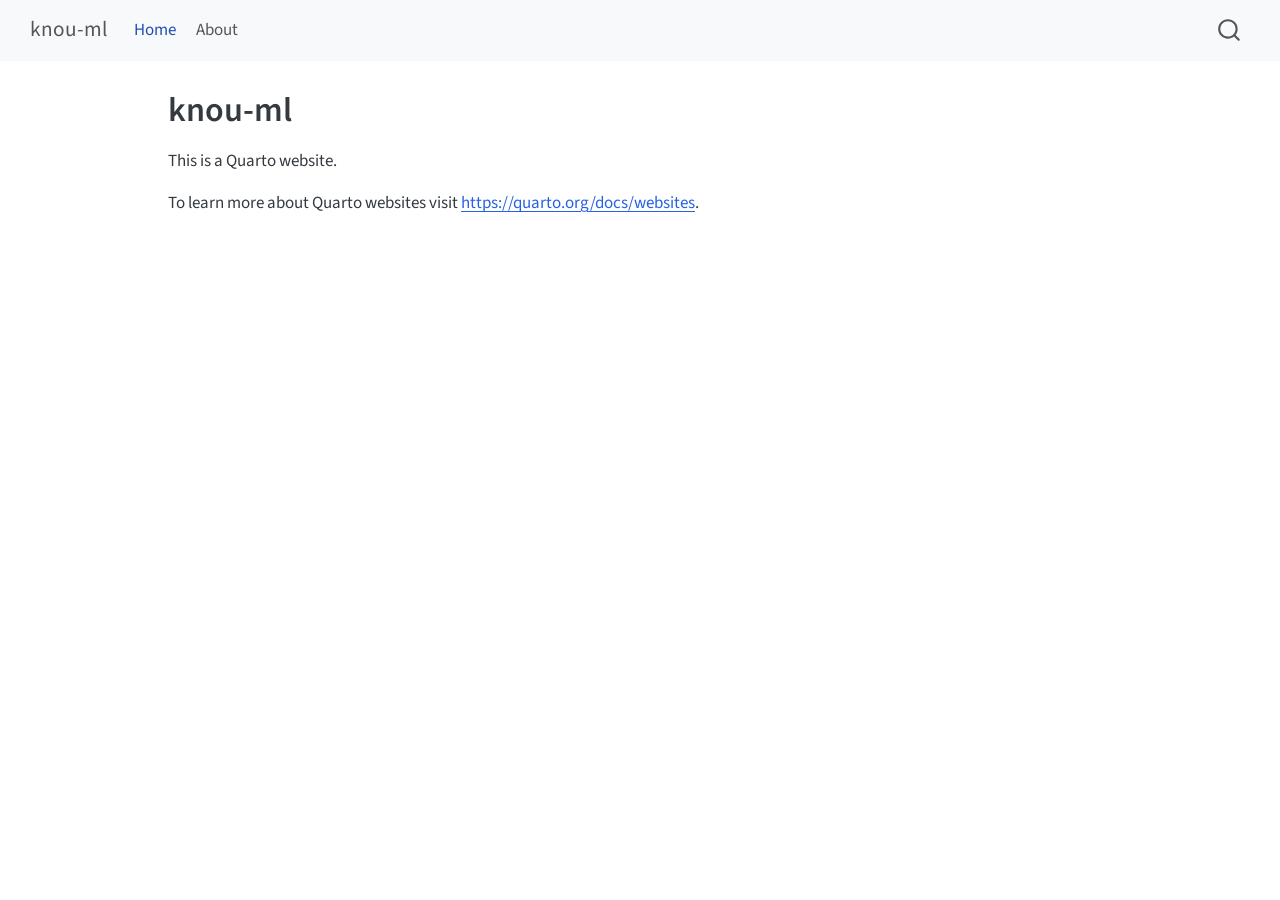
<file: index.html>
<!DOCTYPE html>
<html xmlns="http://www.w3.org/1999/xhtml" lang="en" xml:lang="en"><head>

<meta charset="utf-8">
<meta name="generator" content="quarto-1.10.18">

<meta name="viewport" content="width=device-width, initial-scale=1.0, user-scalable=yes">


<title>knou-ml</title>
<style>
/* Default styles provided by pandoc.
** See https://pandoc.org/MANUAL.html#variables-for-html for config info.
*/
span.smallcaps{font-variant: small-caps;}
div.columns{display: flex; gap: 1.5em;}
div.column{flex: auto;}
@media screen {
div.columns{gap: min(4vw, 1.5em);}
div.column{overflow-x: auto;}
}
div.hanging-indent{margin-left: 1.5em; text-indent: -1.5em;}
ul.task-list{list-style: none;}
ul.task-list li input[type="checkbox"] {
  width: 0.8em;
  margin: 0 0.8em 0.2em -1em; /* quarto-specific, see https://github.com/quarto-dev/quarto-cli/issues/4556 */ 
  vertical-align: middle;
}
</style>


<script src="site_libs/quarto-nav/quarto-nav.js"></script>
<script src="site_libs/quarto-nav/headroom.min.js"></script>
<script src="site_libs/clipboard/clipboard.min.js"></script>
<script src="site_libs/quarto-search/autocomplete.umd.js"></script>
<script src="site_libs/quarto-search/fuse.min.js"></script>
<script src="site_libs/quarto-search/quarto-search.js"></script>
<meta name="quarto:offset" content="./">
<script src="site_libs/quarto-html/quarto.js" type="module"></script>
<script src="site_libs/quarto-html/tabsets/tabsets.js" type="module"></script>
<script src="site_libs/quarto-html/popper.min.js"></script>
<script src="site_libs/quarto-html/tippy.umd.min.js"></script>
<script src="site_libs/quarto-html/anchor.min.js"></script>
<link href="site_libs/quarto-html/tippy.css" rel="stylesheet">
<link href="site_libs/quarto-html/quarto-syntax-highlighting-64a204ab8560d761af7679ceaba22944.css" rel="stylesheet" id="quarto-text-highlighting-styles">
<script src="site_libs/bootstrap/bootstrap.min.js"></script>
<link href="site_libs/bootstrap/bootstrap-icons.css" rel="stylesheet">
<link href="site_libs/bootstrap/bootstrap-7f5e330acc77f4f0ae2fe8a7cc06dfd3.min.css" rel="stylesheet" append-hash="true" id="quarto-bootstrap" data-mode="light">
<script id="quarto-search-options" type="application/json">{
  "location": "navbar",
  "copy-button": false,
  "collapse-after": 3,
  "panel-placement": "end",
  "type": "overlay",
  "limit": 50,
  "keyboard-shortcut": [
    "f",
    "/",
    "s"
  ],
  "show-item-context": false,
  "language": {
    "search-no-results-text": "No results",
    "search-matching-documents-text": "matching documents",
    "search-copy-link-title": "Copy link to search",
    "search-hide-matches-text": "Hide additional matches",
    "search-more-match-text": "more match in this document",
    "search-more-matches-text": "more matches in this document",
    "search-clear-button-title": "Clear",
    "search-text-placeholder": "",
    "search-detached-cancel-button-title": "Cancel",
    "search-submit-button-title": "Submit",
    "search-label": "Search"
  }
}</script>


<link rel="stylesheet" href="styles.css">
</head>

<body class="nav-fixed quarto-light">

<div id="quarto-search-results"></div>
  <header id="quarto-header" class="headroom fixed-top">
    <nav class="navbar navbar-expand-lg " data-bs-theme="dark">
      <div class="navbar-container container-fluid">
      <div class="navbar-brand-container mx-auto">
    <a class="navbar-brand" href="./index.html">
    <span class="navbar-title">knou-ml</span>
    </a>
  </div>
            <div id="quarto-search" class="" title="Search"></div>
          <button class="navbar-toggler" type="button" data-bs-toggle="collapse" data-bs-target="#navbarCollapse" aria-controls="navbarCollapse" role="menu" aria-expanded="false" aria-label="Toggle navigation" onclick="if (window.quartoToggleHeadroom) { window.quartoToggleHeadroom(); }">
  <span class="navbar-toggler-icon"></span>
</button>
          <div class="collapse navbar-collapse" id="navbarCollapse">
            <ul class="navbar-nav navbar-nav-scroll me-auto">
  <li class="nav-item">
    <a class="nav-link active" href="./index.html" aria-current="page"> 
<span class="menu-text">Home</span></a>
  </li>  
  <li class="nav-item">
    <a class="nav-link" href="./about.html"> 
<span class="menu-text">About</span></a>
  </li>  
</ul>
          </div> <!-- /navcollapse -->
            <div class="quarto-navbar-tools">
</div>
      </div> <!-- /container-fluid -->
    </nav>
</header>
<!-- content -->
<div id="quarto-content" class="quarto-container page-columns page-rows-contents page-layout-article page-navbar">
<!-- sidebar -->
<!-- margin-sidebar -->
    <div id="quarto-margin-sidebar" class="sidebar margin-sidebar zindex-bottom">
        
    </div>
<!-- main -->
<main class="content" id="quarto-document-content">

<header id="title-block-header" class="quarto-title-block default">
<div class="quarto-title">
<h1 class="title">knou-ml</h1>
</div>



<div class="quarto-title-meta">

    
  
    
  </div>
  


</header>


<p>This is a Quarto website.</p>
<p>To learn more about Quarto websites visit <a href="https://quarto.org/docs/websites" class="uri">https://quarto.org/docs/websites</a>.</p>



</main> <!-- /main -->
<script id="quarto-html-after-body" type="application/javascript">
  window.document.addEventListener("DOMContentLoaded", function (event) {
    const icon = "";
    const anchorJS = new window.AnchorJS();
    anchorJS.options = {
      placement: 'right',
      icon: icon
    };
    anchorJS.add('.anchored');
    const isCodeAnnotation = (el) => {
      for (const clz of el.classList) {
        if (clz.startsWith('code-annotation-')) {                     
          return true;
        }
      }
      return false;
    }
    const onCopySuccess = function(e) {
      // button target
      const button = e.trigger;
      // don't keep focus
      button.blur();
      // flash "checked"
      button.classList.add('code-copy-button-checked');
      var currentTitle = button.getAttribute("title");
      button.setAttribute("title", "Copied!");
      let tooltip;
      if (window.bootstrap) {
        button.setAttribute("data-bs-toggle", "tooltip");
        button.setAttribute("data-bs-placement", "left");
        button.setAttribute("data-bs-title", "Copied!");
        tooltip = new bootstrap.Tooltip(button, 
          { trigger: "manual", 
            customClass: "code-copy-button-tooltip",
            offset: [0, -8]});
        tooltip.show();    
      }
      setTimeout(function() {
        if (tooltip) {
          tooltip.hide();
          button.removeAttribute("data-bs-title");
          button.removeAttribute("data-bs-toggle");
          button.removeAttribute("data-bs-placement");
        }
        button.setAttribute("title", currentTitle);
        button.classList.remove('code-copy-button-checked');
      }, 1000);
      // clear code selection
      e.clearSelection();
    }
    const getTextToCopy = function(trigger) {
      const outerScaffold = trigger.parentElement.cloneNode(true);
      const codeEl = outerScaffold.querySelector('code');
      for (const childEl of codeEl.children) {
        if (isCodeAnnotation(childEl)) {
          childEl.remove();
        }
      }
      return codeEl.innerText;
    }
    const clipboard = new window.ClipboardJS('.code-copy-button:not([data-in-quarto-modal])', {
      text: getTextToCopy
    });
    clipboard.on('success', onCopySuccess);
    if (window.document.getElementById('quarto-embedded-source-code-modal')) {
      const clipboardModal = new window.ClipboardJS('.code-copy-button[data-in-quarto-modal]', {
        text: getTextToCopy,
        container: window.document.getElementById('quarto-embedded-source-code-modal')
      });
      clipboardModal.on('success', onCopySuccess);
    }
      var localhostRegex = new RegExp(/^(?:http|https):\/\/localhost\:?[0-9]*\//);
      var mailtoRegex = new RegExp(/^mailto:/);
        var filterRegex = new RegExp("https:\/\/scorbiclife\.github\.io\/knou-ml\/");
      var isInternal = (href) => {
          return filterRegex.test(href) || localhostRegex.test(href) || mailtoRegex.test(href);
      }
      // Inspect non-navigation links and adorn them if external
     var links = window.document.querySelectorAll('a[href]:not(.nav-link):not(.navbar-brand):not(.toc-action):not(.sidebar-link):not(.sidebar-item-toggle):not(.pagination-link):not(.no-external):not([aria-hidden]):not(.dropdown-item):not(.quarto-navigation-tool):not(.about-link)');
      for (var i=0; i<links.length; i++) {
        const link = links[i];
        if (!isInternal(link.href)) {
          // undo the damage that might have been done by quarto-nav.js in the case of
          // links that we want to consider external
          if (link.dataset.originalHref !== undefined) {
            link.href = link.dataset.originalHref;
          }
        }
      }
    function tippyHover(el, contentFn, onTriggerFn, onUntriggerFn) {
      const config = {
        allowHTML: true,
        maxWidth: 500,
        delay: 100,
        arrow: false,
        appendTo: function(el) {
            return el.parentElement;
        },
        interactive: true,
        interactiveBorder: 10,
        theme: 'quarto',
        placement: 'bottom-start',
      };
      if (contentFn) {
        config.content = contentFn;
      }
      if (onTriggerFn) {
        config.onTrigger = onTriggerFn;
      }
      if (onUntriggerFn) {
        config.onUntrigger = onUntriggerFn;
      }
      window.tippy(el, config); 
    }
    const noterefs = window.document.querySelectorAll('a[role="doc-noteref"]');
    for (var i=0; i<noterefs.length; i++) {
      const ref = noterefs[i];
      tippyHover(ref, function() {
        // use id or data attribute instead here
        let href = ref.getAttribute('data-footnote-href') || ref.getAttribute('href');
        try { href = new URL(href).hash; } catch {}
        const id = href.replace(/^#\/?/, "");
        const note = window.document.getElementById(id);
        if (note) {
          return note.innerHTML;
        } else {
          return "";
        }
      });
    }
    const xrefs = window.document.querySelectorAll('a.quarto-xref');
    const processXRef = (id, note) => {
      // Strip column container classes
      const stripColumnClz = (el) => {
        el.classList.remove("page-full", "page-columns");
        if (el.children) {
          for (const child of el.children) {
            stripColumnClz(child);
          }
        }
      }
      stripColumnClz(note)
      if (id === null || id.startsWith('sec-')) {
        // Special case sections, only their first couple elements
        const container = document.createElement("div");
        if (note.children && note.children.length > 2) {
          container.appendChild(note.children[0].cloneNode(true));
          for (let i = 1; i < note.children.length; i++) {
            const child = note.children[i];
            if (child.tagName === "P" && child.innerText === "") {
              continue;
            } else {
              container.appendChild(child.cloneNode(true));
              break;
            }
          }
          if (window.Quarto?.typesetMath) {
            window.Quarto.typesetMath(container);
          }
          return container.innerHTML
        } else {
          if (window.Quarto?.typesetMath) {
            window.Quarto.typesetMath(note);
          }
          return note.innerHTML;
        }
      } else {
        // Remove any anchor links if they are present
        const anchorLink = note.querySelector('a.anchorjs-link');
        if (anchorLink) {
          anchorLink.remove();
        }
        if (window.Quarto?.typesetMath) {
          window.Quarto.typesetMath(note);
        }
        if (note.classList.contains("callout")) {
          return note.outerHTML;
        } else {
          return note.innerHTML;
        }
      }
    }
    for (var i=0; i<xrefs.length; i++) {
      const xref = xrefs[i];
      tippyHover(xref, undefined, function(instance) {
        instance.disable();
        let url = xref.getAttribute('href');
        let hash = undefined; 
        if (url.startsWith('#')) {
          hash = url;
        } else {
          try { hash = new URL(url).hash; } catch {}
        }
        if (hash) {
          const id = hash.replace(/^#\/?/, "");
          const note = window.document.getElementById(id);
          if (note !== null) {
            try {
              const html = processXRef(id, note.cloneNode(true));
              instance.setContent(html);
            } finally {
              instance.enable();
              instance.show();
            }
          } else {
            // See if we can fetch this
            fetch(url.split('#')[0])
            .then(res => res.text())
            .then(html => {
              const parser = new DOMParser();
              const htmlDoc = parser.parseFromString(html, "text/html");
              const note = htmlDoc.getElementById(id);
              if (note !== null) {
                const html = processXRef(id, note);
                instance.setContent(html);
              } 
            }).finally(() => {
              instance.enable();
              instance.show();
            });
          }
        } else {
          // See if we can fetch a full url (with no hash to target)
          // This is a special case and we should probably do some content thinning / targeting
          fetch(url)
          .then(res => res.text())
          .then(html => {
            const parser = new DOMParser();
            const htmlDoc = parser.parseFromString(html, "text/html");
            const note = htmlDoc.querySelector('main.content');
            if (note !== null) {
              // This should only happen for chapter cross references
              // (since there is no id in the URL)
              // remove the first header
              if (note.children.length > 0 && note.children[0].tagName === "HEADER") {
                note.children[0].remove();
              }
              const html = processXRef(null, note);
              instance.setContent(html);
            } 
          }).finally(() => {
            instance.enable();
            instance.show();
          });
        }
      }, function(instance) {
      });
    }
        let selectedAnnoteEl;
        const selectorForAnnotation = ( cell, annotation) => {
          let cellAttr = 'data-code-cell="' + cell + '"';
          let lineAttr = 'data-code-annotation="' +  annotation + '"';
          const selector = 'span[' + cellAttr + '][' + lineAttr + ']';
          return selector;
        }
        const selectCodeLines = (annoteEl) => {
          const doc = window.document;
          const targetCell = annoteEl.getAttribute("data-target-cell");
          const targetAnnotation = annoteEl.getAttribute("data-target-annotation");
          const annoteSpan = window.document.querySelector(selectorForAnnotation(targetCell, targetAnnotation));
          const lines = annoteSpan.getAttribute("data-code-lines").split(",");
          const lineIds = lines.map((line) => {
            return targetCell + "-" + line;
          })
          let top = null;
          let height = null;
          let parent = null;
          if (lineIds.length > 0) {
              //compute the position of the single el (top and bottom and make a div)
              const el = window.document.getElementById(lineIds[0]);
              top = el.offsetTop;
              height = el.offsetHeight;
              parent = el.parentElement.parentElement;
            if (lineIds.length > 1) {
              const lastEl = window.document.getElementById(lineIds[lineIds.length - 1]);
              const bottom = lastEl.offsetTop + lastEl.offsetHeight;
              height = bottom - top;
            }
            if (top !== null && height !== null && parent !== null) {
              // cook up a div (if necessary) and position it 
              let div = window.document.getElementById("code-annotation-line-highlight");
              if (div === null) {
                div = window.document.createElement("div");
                div.setAttribute("id", "code-annotation-line-highlight");
                div.style.position = 'absolute';
                parent.appendChild(div);
              }
              div.style.top = top - 2 + "px";
              div.style.height = height + 4 + "px";
              div.style.left = 0;
              let gutterDiv = window.document.getElementById("code-annotation-line-highlight-gutter");
              if (gutterDiv === null) {
                gutterDiv = window.document.createElement("div");
                gutterDiv.setAttribute("id", "code-annotation-line-highlight-gutter");
                gutterDiv.style.position = 'absolute';
                const codeCell = window.document.getElementById(targetCell);
                const gutter = codeCell.querySelector('.code-annotation-gutter');
                gutter.appendChild(gutterDiv);
              }
              gutterDiv.style.top = top - 2 + "px";
              gutterDiv.style.height = height + 4 + "px";
            }
            selectedAnnoteEl = annoteEl;
          }
        };
        const unselectCodeLines = () => {
          const elementsIds = ["code-annotation-line-highlight", "code-annotation-line-highlight-gutter"];
          elementsIds.forEach((elId) => {
            const div = window.document.getElementById(elId);
            if (div) {
              div.remove();
            }
          });
          selectedAnnoteEl = undefined;
        };
          // Handle positioning of the toggle
      window.addEventListener(
        "resize",
        throttle(() => {
          elRect = undefined;
          if (selectedAnnoteEl) {
            selectCodeLines(selectedAnnoteEl);
          }
        }, 10)
      );
      function throttle(fn, ms) {
      let throttle = false;
      let timer;
        return (...args) => {
          if(!throttle) { // first call gets through
              fn.apply(this, args);
              throttle = true;
          } else { // all the others get throttled
              if(timer) clearTimeout(timer); // cancel #2
              timer = setTimeout(() => {
                fn.apply(this, args);
                timer = throttle = false;
              }, ms);
          }
        };
      }
        // Attach click handler to the DT
        const annoteDls = window.document.querySelectorAll('dt[data-target-cell]');
        for (const annoteDlNode of annoteDls) {
          annoteDlNode.addEventListener('click', (event) => {
            const clickedEl = event.target;
            if (clickedEl !== selectedAnnoteEl) {
              unselectCodeLines();
              const activeEl = window.document.querySelector('dt[data-target-cell].code-annotation-active');
              if (activeEl) {
                activeEl.classList.remove('code-annotation-active');
              }
              selectCodeLines(clickedEl);
              clickedEl.classList.add('code-annotation-active');
            } else {
              // Unselect the line
              unselectCodeLines();
              clickedEl.classList.remove('code-annotation-active');
            }
          });
        }
    const findCites = (el) => {
      const parentEl = el.parentElement;
      if (parentEl) {
        const cites = parentEl.dataset.cites;
        if (cites) {
          return {
            el,
            cites: cites.split(' ')
          };
        } else {
          return findCites(el.parentElement)
        }
      } else {
        return undefined;
      }
    };
    var bibliorefs = window.document.querySelectorAll('a[role="doc-biblioref"]');
    for (var i=0; i<bibliorefs.length; i++) {
      const ref = bibliorefs[i];
      const citeInfo = findCites(ref);
      if (citeInfo) {
        tippyHover(citeInfo.el, function() {
          var popup = window.document.createElement('div');
          citeInfo.cites.forEach(function(cite) {
            var citeDiv = window.document.createElement('div');
            citeDiv.classList.add('hanging-indent');
            citeDiv.classList.add('csl-entry');
            var biblioDiv = window.document.getElementById('ref-' + cite);
            if (biblioDiv) {
              citeDiv.innerHTML = biblioDiv.innerHTML;
            }
            popup.appendChild(citeDiv);
          });
          return popup.innerHTML;
        });
      }
    }
  });
  </script>
</div> <!-- /content -->




</body></html>
</file>
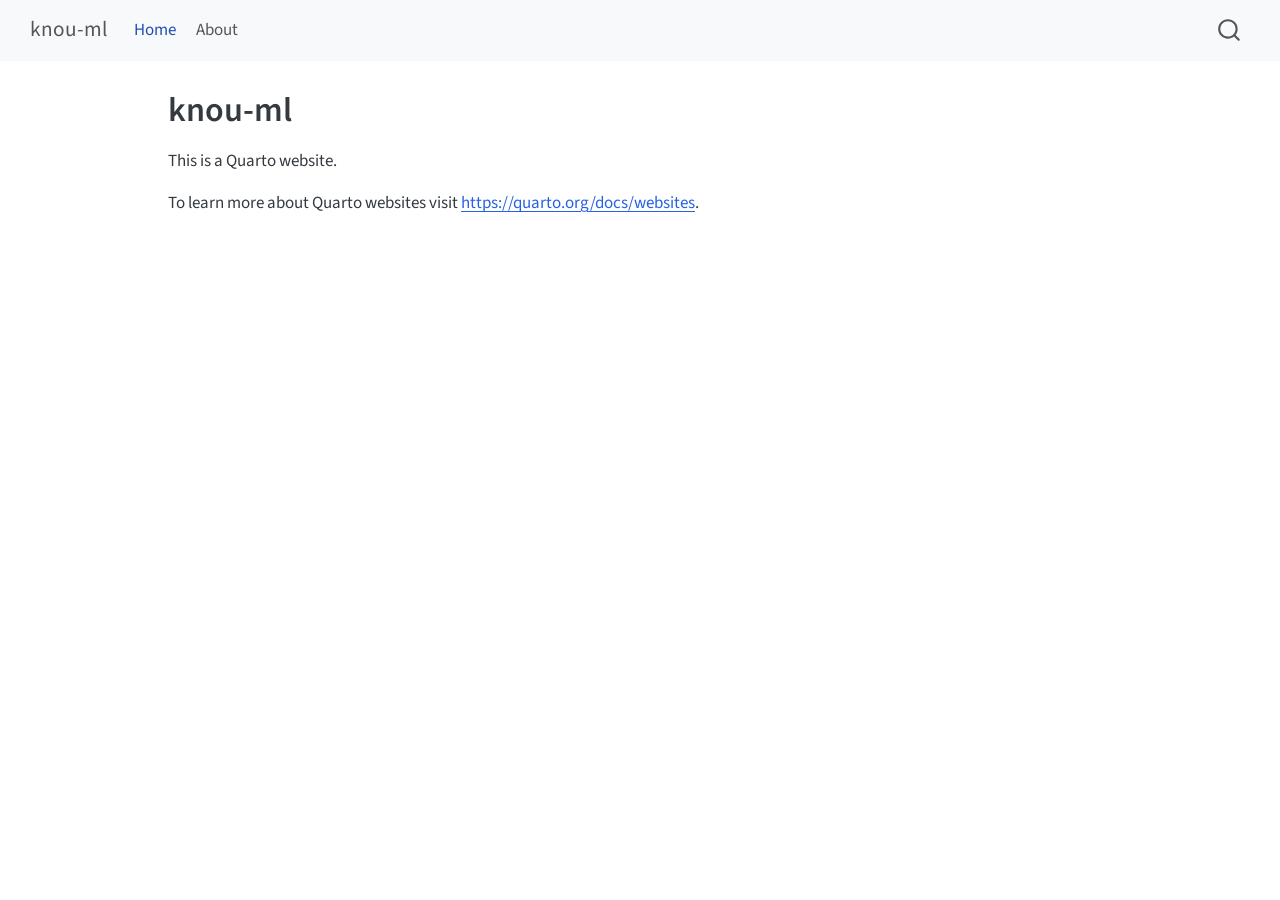
<file: docs/index.html>
<!DOCTYPE html>
<html xmlns="http://www.w3.org/1999/xhtml" lang="en" xml:lang="en"><head>

<meta charset="utf-8">
<meta name="generator" content="quarto-1.10.18">

<meta name="viewport" content="width=device-width, initial-scale=1.0, user-scalable=yes">


<title>knou-ml</title>
<style>
/* Default styles provided by pandoc.
** See https://pandoc.org/MANUAL.html#variables-for-html for config info.
*/
span.smallcaps{font-variant: small-caps;}
div.columns{display: flex; gap: 1.5em;}
div.column{flex: auto;}
@media screen {
div.columns{gap: min(4vw, 1.5em);}
div.column{overflow-x: auto;}
}
div.hanging-indent{margin-left: 1.5em; text-indent: -1.5em;}
ul.task-list{list-style: none;}
ul.task-list li input[type="checkbox"] {
  width: 0.8em;
  margin: 0 0.8em 0.2em -1em; /* quarto-specific, see https://github.com/quarto-dev/quarto-cli/issues/4556 */ 
  vertical-align: middle;
}
</style>


<script src="site_libs/quarto-nav/quarto-nav.js"></script>
<script src="site_libs/quarto-nav/headroom.min.js"></script>
<script src="site_libs/clipboard/clipboard.min.js"></script>
<script src="site_libs/quarto-search/autocomplete.umd.js"></script>
<script src="site_libs/quarto-search/fuse.min.js"></script>
<script src="site_libs/quarto-search/quarto-search.js"></script>
<meta name="quarto:offset" content="./">
<script src="site_libs/quarto-html/quarto.js" type="module"></script>
<script src="site_libs/quarto-html/tabsets/tabsets.js" type="module"></script>
<script src="site_libs/quarto-html/popper.min.js"></script>
<script src="site_libs/quarto-html/tippy.umd.min.js"></script>
<script src="site_libs/quarto-html/anchor.min.js"></script>
<link href="site_libs/quarto-html/tippy.css" rel="stylesheet">
<link href="site_libs/quarto-html/quarto-syntax-highlighting-64a204ab8560d761af7679ceaba22944.css" rel="stylesheet" id="quarto-text-highlighting-styles">
<script src="site_libs/bootstrap/bootstrap.min.js"></script>
<link href="site_libs/bootstrap/bootstrap-icons.css" rel="stylesheet">
<link href="site_libs/bootstrap/bootstrap-7f5e330acc77f4f0ae2fe8a7cc06dfd3.min.css" rel="stylesheet" append-hash="true" id="quarto-bootstrap" data-mode="light">
<script id="quarto-search-options" type="application/json">{
  "location": "navbar",
  "copy-button": false,
  "collapse-after": 3,
  "panel-placement": "end",
  "type": "overlay",
  "limit": 50,
  "keyboard-shortcut": [
    "f",
    "/",
    "s"
  ],
  "show-item-context": false,
  "language": {
    "search-no-results-text": "No results",
    "search-matching-documents-text": "matching documents",
    "search-copy-link-title": "Copy link to search",
    "search-hide-matches-text": "Hide additional matches",
    "search-more-match-text": "more match in this document",
    "search-more-matches-text": "more matches in this document",
    "search-clear-button-title": "Clear",
    "search-text-placeholder": "",
    "search-detached-cancel-button-title": "Cancel",
    "search-submit-button-title": "Submit",
    "search-label": "Search"
  }
}</script>


<link rel="stylesheet" href="styles.css">
</head>

<body class="nav-fixed quarto-light">

<div id="quarto-search-results"></div>
  <header id="quarto-header" class="headroom fixed-top">
    <nav class="navbar navbar-expand-lg " data-bs-theme="dark">
      <div class="navbar-container container-fluid">
      <div class="navbar-brand-container mx-auto">
    <a class="navbar-brand" href="./index.html">
    <span class="navbar-title">knou-ml</span>
    </a>
  </div>
            <div id="quarto-search" class="" title="Search"></div>
          <button class="navbar-toggler" type="button" data-bs-toggle="collapse" data-bs-target="#navbarCollapse" aria-controls="navbarCollapse" role="menu" aria-expanded="false" aria-label="Toggle navigation" onclick="if (window.quartoToggleHeadroom) { window.quartoToggleHeadroom(); }">
  <span class="navbar-toggler-icon"></span>
</button>
          <div class="collapse navbar-collapse" id="navbarCollapse">
            <ul class="navbar-nav navbar-nav-scroll me-auto">
  <li class="nav-item">
    <a class="nav-link active" href="./index.html" aria-current="page"> 
<span class="menu-text">Home</span></a>
  </li>  
  <li class="nav-item">
    <a class="nav-link" href="./about.html"> 
<span class="menu-text">About</span></a>
  </li>  
</ul>
          </div> <!-- /navcollapse -->
            <div class="quarto-navbar-tools">
</div>
      </div> <!-- /container-fluid -->
    </nav>
</header>
<!-- content -->
<div id="quarto-content" class="quarto-container page-columns page-rows-contents page-layout-article page-navbar">
<!-- sidebar -->
<!-- margin-sidebar -->
    <div id="quarto-margin-sidebar" class="sidebar margin-sidebar zindex-bottom">
        
    </div>
<!-- main -->
<main class="content" id="quarto-document-content">

<header id="title-block-header" class="quarto-title-block default">
<div class="quarto-title">
<h1 class="title">knou-ml</h1>
</div>



<div class="quarto-title-meta">

    
  
    
  </div>
  


</header>


<p>This is a Quarto website.</p>
<p>To learn more about Quarto websites visit <a href="https://quarto.org/docs/websites" class="uri">https://quarto.org/docs/websites</a>.</p>



</main> <!-- /main -->
<script id="quarto-html-after-body" type="application/javascript">
  window.document.addEventListener("DOMContentLoaded", function (event) {
    const icon = "";
    const anchorJS = new window.AnchorJS();
    anchorJS.options = {
      placement: 'right',
      icon: icon
    };
    anchorJS.add('.anchored');
    const isCodeAnnotation = (el) => {
      for (const clz of el.classList) {
        if (clz.startsWith('code-annotation-')) {                     
          return true;
        }
      }
      return false;
    }
    const onCopySuccess = function(e) {
      // button target
      const button = e.trigger;
      // don't keep focus
      button.blur();
      // flash "checked"
      button.classList.add('code-copy-button-checked');
      var currentTitle = button.getAttribute("title");
      button.setAttribute("title", "Copied!");
      let tooltip;
      if (window.bootstrap) {
        button.setAttribute("data-bs-toggle", "tooltip");
        button.setAttribute("data-bs-placement", "left");
        button.setAttribute("data-bs-title", "Copied!");
        tooltip = new bootstrap.Tooltip(button, 
          { trigger: "manual", 
            customClass: "code-copy-button-tooltip",
            offset: [0, -8]});
        tooltip.show();    
      }
      setTimeout(function() {
        if (tooltip) {
          tooltip.hide();
          button.removeAttribute("data-bs-title");
          button.removeAttribute("data-bs-toggle");
          button.removeAttribute("data-bs-placement");
        }
        button.setAttribute("title", currentTitle);
        button.classList.remove('code-copy-button-checked');
      }, 1000);
      // clear code selection
      e.clearSelection();
    }
    const getTextToCopy = function(trigger) {
      const outerScaffold = trigger.parentElement.cloneNode(true);
      const codeEl = outerScaffold.querySelector('code');
      for (const childEl of codeEl.children) {
        if (isCodeAnnotation(childEl)) {
          childEl.remove();
        }
      }
      return codeEl.innerText;
    }
    const clipboard = new window.ClipboardJS('.code-copy-button:not([data-in-quarto-modal])', {
      text: getTextToCopy
    });
    clipboard.on('success', onCopySuccess);
    if (window.document.getElementById('quarto-embedded-source-code-modal')) {
      const clipboardModal = new window.ClipboardJS('.code-copy-button[data-in-quarto-modal]', {
        text: getTextToCopy,
        container: window.document.getElementById('quarto-embedded-source-code-modal')
      });
      clipboardModal.on('success', onCopySuccess);
    }
      var localhostRegex = new RegExp(/^(?:http|https):\/\/localhost\:?[0-9]*\//);
      var mailtoRegex = new RegExp(/^mailto:/);
        var filterRegex = new RegExp('/' + window.location.host + '/');
      var isInternal = (href) => {
          return filterRegex.test(href) || localhostRegex.test(href) || mailtoRegex.test(href);
      }
      // Inspect non-navigation links and adorn them if external
     var links = window.document.querySelectorAll('a[href]:not(.nav-link):not(.navbar-brand):not(.toc-action):not(.sidebar-link):not(.sidebar-item-toggle):not(.pagination-link):not(.no-external):not([aria-hidden]):not(.dropdown-item):not(.quarto-navigation-tool):not(.about-link)');
      for (var i=0; i<links.length; i++) {
        const link = links[i];
        if (!isInternal(link.href)) {
          // undo the damage that might have been done by quarto-nav.js in the case of
          // links that we want to consider external
          if (link.dataset.originalHref !== undefined) {
            link.href = link.dataset.originalHref;
          }
        }
      }
    function tippyHover(el, contentFn, onTriggerFn, onUntriggerFn) {
      const config = {
        allowHTML: true,
        maxWidth: 500,
        delay: 100,
        arrow: false,
        appendTo: function(el) {
            return el.parentElement;
        },
        interactive: true,
        interactiveBorder: 10,
        theme: 'quarto',
        placement: 'bottom-start',
      };
      if (contentFn) {
        config.content = contentFn;
      }
      if (onTriggerFn) {
        config.onTrigger = onTriggerFn;
      }
      if (onUntriggerFn) {
        config.onUntrigger = onUntriggerFn;
      }
      window.tippy(el, config); 
    }
    const noterefs = window.document.querySelectorAll('a[role="doc-noteref"]');
    for (var i=0; i<noterefs.length; i++) {
      const ref = noterefs[i];
      tippyHover(ref, function() {
        // use id or data attribute instead here
        let href = ref.getAttribute('data-footnote-href') || ref.getAttribute('href');
        try { href = new URL(href).hash; } catch {}
        const id = href.replace(/^#\/?/, "");
        const note = window.document.getElementById(id);
        if (note) {
          return note.innerHTML;
        } else {
          return "";
        }
      });
    }
    const xrefs = window.document.querySelectorAll('a.quarto-xref');
    const processXRef = (id, note) => {
      // Strip column container classes
      const stripColumnClz = (el) => {
        el.classList.remove("page-full", "page-columns");
        if (el.children) {
          for (const child of el.children) {
            stripColumnClz(child);
          }
        }
      }
      stripColumnClz(note)
      if (id === null || id.startsWith('sec-')) {
        // Special case sections, only their first couple elements
        const container = document.createElement("div");
        if (note.children && note.children.length > 2) {
          container.appendChild(note.children[0].cloneNode(true));
          for (let i = 1; i < note.children.length; i++) {
            const child = note.children[i];
            if (child.tagName === "P" && child.innerText === "") {
              continue;
            } else {
              container.appendChild(child.cloneNode(true));
              break;
            }
          }
          if (window.Quarto?.typesetMath) {
            window.Quarto.typesetMath(container);
          }
          return container.innerHTML
        } else {
          if (window.Quarto?.typesetMath) {
            window.Quarto.typesetMath(note);
          }
          return note.innerHTML;
        }
      } else {
        // Remove any anchor links if they are present
        const anchorLink = note.querySelector('a.anchorjs-link');
        if (anchorLink) {
          anchorLink.remove();
        }
        if (window.Quarto?.typesetMath) {
          window.Quarto.typesetMath(note);
        }
        if (note.classList.contains("callout")) {
          return note.outerHTML;
        } else {
          return note.innerHTML;
        }
      }
    }
    for (var i=0; i<xrefs.length; i++) {
      const xref = xrefs[i];
      tippyHover(xref, undefined, function(instance) {
        instance.disable();
        let url = xref.getAttribute('href');
        let hash = undefined; 
        if (url.startsWith('#')) {
          hash = url;
        } else {
          try { hash = new URL(url).hash; } catch {}
        }
        if (hash) {
          const id = hash.replace(/^#\/?/, "");
          const note = window.document.getElementById(id);
          if (note !== null) {
            try {
              const html = processXRef(id, note.cloneNode(true));
              instance.setContent(html);
            } finally {
              instance.enable();
              instance.show();
            }
          } else {
            // See if we can fetch this
            fetch(url.split('#')[0])
            .then(res => res.text())
            .then(html => {
              const parser = new DOMParser();
              const htmlDoc = parser.parseFromString(html, "text/html");
              const note = htmlDoc.getElementById(id);
              if (note !== null) {
                const html = processXRef(id, note);
                instance.setContent(html);
              } 
            }).finally(() => {
              instance.enable();
              instance.show();
            });
          }
        } else {
          // See if we can fetch a full url (with no hash to target)
          // This is a special case and we should probably do some content thinning / targeting
          fetch(url)
          .then(res => res.text())
          .then(html => {
            const parser = new DOMParser();
            const htmlDoc = parser.parseFromString(html, "text/html");
            const note = htmlDoc.querySelector('main.content');
            if (note !== null) {
              // This should only happen for chapter cross references
              // (since there is no id in the URL)
              // remove the first header
              if (note.children.length > 0 && note.children[0].tagName === "HEADER") {
                note.children[0].remove();
              }
              const html = processXRef(null, note);
              instance.setContent(html);
            } 
          }).finally(() => {
            instance.enable();
            instance.show();
          });
        }
      }, function(instance) {
      });
    }
        let selectedAnnoteEl;
        const selectorForAnnotation = ( cell, annotation) => {
          let cellAttr = 'data-code-cell="' + cell + '"';
          let lineAttr = 'data-code-annotation="' +  annotation + '"';
          const selector = 'span[' + cellAttr + '][' + lineAttr + ']';
          return selector;
        }
        const selectCodeLines = (annoteEl) => {
          const doc = window.document;
          const targetCell = annoteEl.getAttribute("data-target-cell");
          const targetAnnotation = annoteEl.getAttribute("data-target-annotation");
          const annoteSpan = window.document.querySelector(selectorForAnnotation(targetCell, targetAnnotation));
          const lines = annoteSpan.getAttribute("data-code-lines").split(",");
          const lineIds = lines.map((line) => {
            return targetCell + "-" + line;
          })
          let top = null;
          let height = null;
          let parent = null;
          if (lineIds.length > 0) {
              //compute the position of the single el (top and bottom and make a div)
              const el = window.document.getElementById(lineIds[0]);
              top = el.offsetTop;
              height = el.offsetHeight;
              parent = el.parentElement.parentElement;
            if (lineIds.length > 1) {
              const lastEl = window.document.getElementById(lineIds[lineIds.length - 1]);
              const bottom = lastEl.offsetTop + lastEl.offsetHeight;
              height = bottom - top;
            }
            if (top !== null && height !== null && parent !== null) {
              // cook up a div (if necessary) and position it 
              let div = window.document.getElementById("code-annotation-line-highlight");
              if (div === null) {
                div = window.document.createElement("div");
                div.setAttribute("id", "code-annotation-line-highlight");
                div.style.position = 'absolute';
                parent.appendChild(div);
              }
              div.style.top = top - 2 + "px";
              div.style.height = height + 4 + "px";
              div.style.left = 0;
              let gutterDiv = window.document.getElementById("code-annotation-line-highlight-gutter");
              if (gutterDiv === null) {
                gutterDiv = window.document.createElement("div");
                gutterDiv.setAttribute("id", "code-annotation-line-highlight-gutter");
                gutterDiv.style.position = 'absolute';
                const codeCell = window.document.getElementById(targetCell);
                const gutter = codeCell.querySelector('.code-annotation-gutter');
                gutter.appendChild(gutterDiv);
              }
              gutterDiv.style.top = top - 2 + "px";
              gutterDiv.style.height = height + 4 + "px";
            }
            selectedAnnoteEl = annoteEl;
          }
        };
        const unselectCodeLines = () => {
          const elementsIds = ["code-annotation-line-highlight", "code-annotation-line-highlight-gutter"];
          elementsIds.forEach((elId) => {
            const div = window.document.getElementById(elId);
            if (div) {
              div.remove();
            }
          });
          selectedAnnoteEl = undefined;
        };
          // Handle positioning of the toggle
      window.addEventListener(
        "resize",
        throttle(() => {
          elRect = undefined;
          if (selectedAnnoteEl) {
            selectCodeLines(selectedAnnoteEl);
          }
        }, 10)
      );
      function throttle(fn, ms) {
      let throttle = false;
      let timer;
        return (...args) => {
          if(!throttle) { // first call gets through
              fn.apply(this, args);
              throttle = true;
          } else { // all the others get throttled
              if(timer) clearTimeout(timer); // cancel #2
              timer = setTimeout(() => {
                fn.apply(this, args);
                timer = throttle = false;
              }, ms);
          }
        };
      }
        // Attach click handler to the DT
        const annoteDls = window.document.querySelectorAll('dt[data-target-cell]');
        for (const annoteDlNode of annoteDls) {
          annoteDlNode.addEventListener('click', (event) => {
            const clickedEl = event.target;
            if (clickedEl !== selectedAnnoteEl) {
              unselectCodeLines();
              const activeEl = window.document.querySelector('dt[data-target-cell].code-annotation-active');
              if (activeEl) {
                activeEl.classList.remove('code-annotation-active');
              }
              selectCodeLines(clickedEl);
              clickedEl.classList.add('code-annotation-active');
            } else {
              // Unselect the line
              unselectCodeLines();
              clickedEl.classList.remove('code-annotation-active');
            }
          });
        }
    const findCites = (el) => {
      const parentEl = el.parentElement;
      if (parentEl) {
        const cites = parentEl.dataset.cites;
        if (cites) {
          return {
            el,
            cites: cites.split(' ')
          };
        } else {
          return findCites(el.parentElement)
        }
      } else {
        return undefined;
      }
    };
    var bibliorefs = window.document.querySelectorAll('a[role="doc-biblioref"]');
    for (var i=0; i<bibliorefs.length; i++) {
      const ref = bibliorefs[i];
      const citeInfo = findCites(ref);
      if (citeInfo) {
        tippyHover(citeInfo.el, function() {
          var popup = window.document.createElement('div');
          citeInfo.cites.forEach(function(cite) {
            var citeDiv = window.document.createElement('div');
            citeDiv.classList.add('hanging-indent');
            citeDiv.classList.add('csl-entry');
            var biblioDiv = window.document.getElementById('ref-' + cite);
            if (biblioDiv) {
              citeDiv.innerHTML = biblioDiv.innerHTML;
            }
            popup.appendChild(citeDiv);
          });
          return popup.innerHTML;
        });
      }
    }
  });
  </script>
</div> <!-- /content -->




</body></html>
</file>
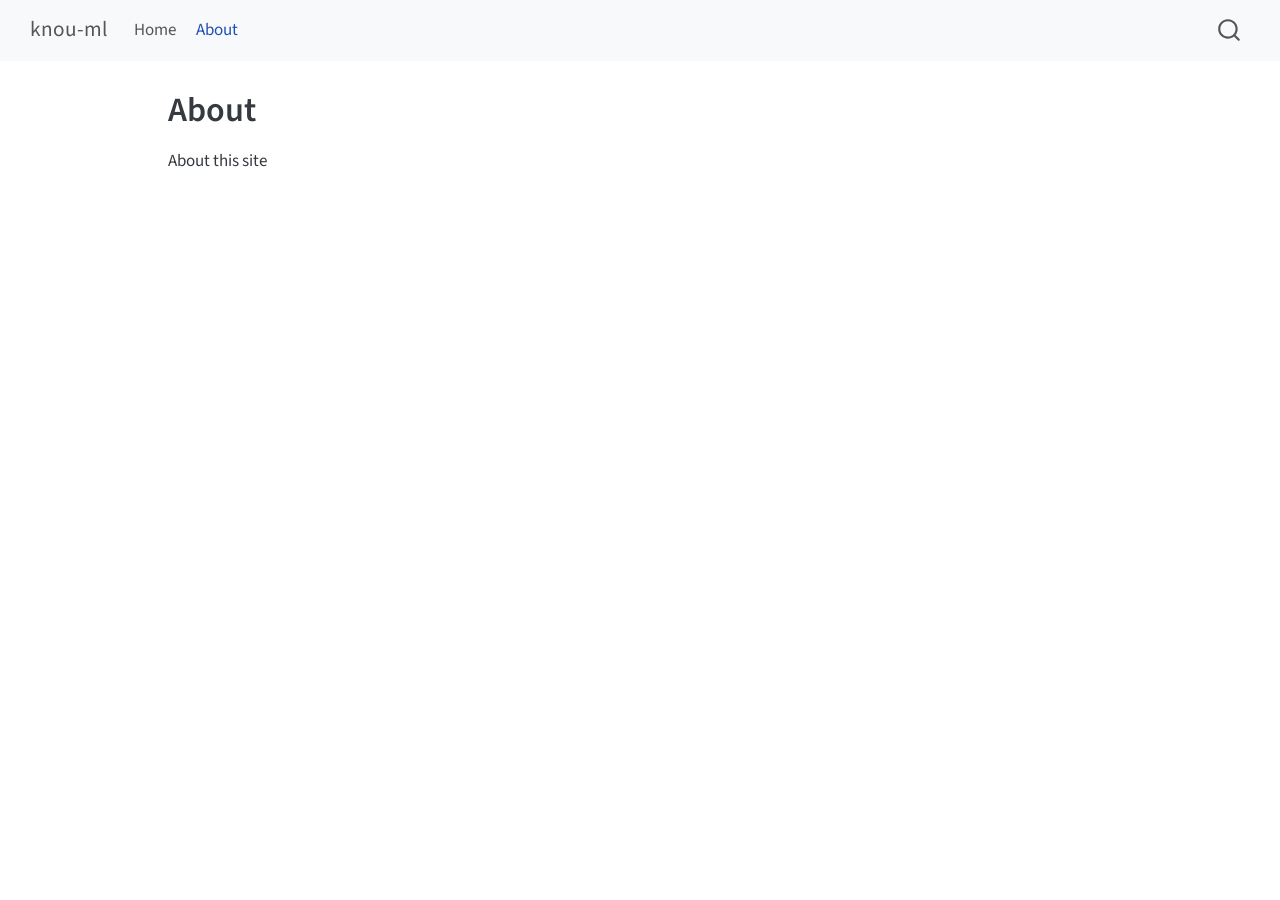
<file: about.html>
<!DOCTYPE html>
<html xmlns="http://www.w3.org/1999/xhtml" lang="en" xml:lang="en"><head>

<meta charset="utf-8">
<meta name="generator" content="quarto-1.10.18">

<meta name="viewport" content="width=device-width, initial-scale=1.0, user-scalable=yes">


<title>About – knou-ml</title>
<style>
/* Default styles provided by pandoc.
** See https://pandoc.org/MANUAL.html#variables-for-html for config info.
*/
span.smallcaps{font-variant: small-caps;}
div.columns{display: flex; gap: 1.5em;}
div.column{flex: auto;}
@media screen {
div.columns{gap: min(4vw, 1.5em);}
div.column{overflow-x: auto;}
}
div.hanging-indent{margin-left: 1.5em; text-indent: -1.5em;}
ul.task-list{list-style: none;}
ul.task-list li input[type="checkbox"] {
  width: 0.8em;
  margin: 0 0.8em 0.2em -1em; /* quarto-specific, see https://github.com/quarto-dev/quarto-cli/issues/4556 */ 
  vertical-align: middle;
}
</style>


<script src="site_libs/quarto-nav/quarto-nav.js"></script>
<script src="site_libs/quarto-nav/headroom.min.js"></script>
<script src="site_libs/clipboard/clipboard.min.js"></script>
<script src="site_libs/quarto-search/autocomplete.umd.js"></script>
<script src="site_libs/quarto-search/fuse.min.js"></script>
<script src="site_libs/quarto-search/quarto-search.js"></script>
<meta name="quarto:offset" content="./">
<script src="site_libs/quarto-html/quarto.js" type="module"></script>
<script src="site_libs/quarto-html/tabsets/tabsets.js" type="module"></script>
<script src="site_libs/quarto-html/popper.min.js"></script>
<script src="site_libs/quarto-html/tippy.umd.min.js"></script>
<script src="site_libs/quarto-html/anchor.min.js"></script>
<link href="site_libs/quarto-html/tippy.css" rel="stylesheet">
<link href="site_libs/quarto-html/quarto-syntax-highlighting-64a204ab8560d761af7679ceaba22944.css" rel="stylesheet" id="quarto-text-highlighting-styles">
<script src="site_libs/bootstrap/bootstrap.min.js"></script>
<link href="site_libs/bootstrap/bootstrap-icons.css" rel="stylesheet">
<link href="site_libs/bootstrap/bootstrap-7f5e330acc77f4f0ae2fe8a7cc06dfd3.min.css" rel="stylesheet" append-hash="true" id="quarto-bootstrap" data-mode="light">
<script id="quarto-search-options" type="application/json">{
  "location": "navbar",
  "copy-button": false,
  "collapse-after": 3,
  "panel-placement": "end",
  "type": "overlay",
  "limit": 50,
  "keyboard-shortcut": [
    "f",
    "/",
    "s"
  ],
  "show-item-context": false,
  "language": {
    "search-no-results-text": "No results",
    "search-matching-documents-text": "matching documents",
    "search-copy-link-title": "Copy link to search",
    "search-hide-matches-text": "Hide additional matches",
    "search-more-match-text": "more match in this document",
    "search-more-matches-text": "more matches in this document",
    "search-clear-button-title": "Clear",
    "search-text-placeholder": "",
    "search-detached-cancel-button-title": "Cancel",
    "search-submit-button-title": "Submit",
    "search-label": "Search"
  }
}</script>


<link rel="stylesheet" href="styles.css">
</head>

<body class="nav-fixed quarto-light">

<div id="quarto-search-results"></div>
  <header id="quarto-header" class="headroom fixed-top">
    <nav class="navbar navbar-expand-lg " data-bs-theme="dark">
      <div class="navbar-container container-fluid">
      <div class="navbar-brand-container mx-auto">
    <a class="navbar-brand" href="./index.html">
    <span class="navbar-title">knou-ml</span>
    </a>
  </div>
            <div id="quarto-search" class="" title="Search"></div>
          <button class="navbar-toggler" type="button" data-bs-toggle="collapse" data-bs-target="#navbarCollapse" aria-controls="navbarCollapse" role="menu" aria-expanded="false" aria-label="Toggle navigation" onclick="if (window.quartoToggleHeadroom) { window.quartoToggleHeadroom(); }">
  <span class="navbar-toggler-icon"></span>
</button>
          <div class="collapse navbar-collapse" id="navbarCollapse">
            <ul class="navbar-nav navbar-nav-scroll me-auto">
  <li class="nav-item">
    <a class="nav-link" href="./index.html"> 
<span class="menu-text">Home</span></a>
  </li>  
  <li class="nav-item">
    <a class="nav-link active" href="./about.html" aria-current="page"> 
<span class="menu-text">About</span></a>
  </li>  
</ul>
          </div> <!-- /navcollapse -->
            <div class="quarto-navbar-tools">
</div>
      </div> <!-- /container-fluid -->
    </nav>
</header>
<!-- content -->
<div id="quarto-content" class="quarto-container page-columns page-rows-contents page-layout-article page-navbar">
<!-- sidebar -->
<!-- margin-sidebar -->
    <div id="quarto-margin-sidebar" class="sidebar margin-sidebar zindex-bottom">
        
    </div>
<!-- main -->
<main class="content" id="quarto-document-content">

<header id="title-block-header" class="quarto-title-block default">
<div class="quarto-title">
<h1 class="title">About</h1>
</div>



<div class="quarto-title-meta">

    
  
    
  </div>
  


</header>


<p>About this site</p>



</main> <!-- /main -->
<script id="quarto-html-after-body" type="application/javascript">
  window.document.addEventListener("DOMContentLoaded", function (event) {
    const icon = "";
    const anchorJS = new window.AnchorJS();
    anchorJS.options = {
      placement: 'right',
      icon: icon
    };
    anchorJS.add('.anchored');
    const isCodeAnnotation = (el) => {
      for (const clz of el.classList) {
        if (clz.startsWith('code-annotation-')) {                     
          return true;
        }
      }
      return false;
    }
    const onCopySuccess = function(e) {
      // button target
      const button = e.trigger;
      // don't keep focus
      button.blur();
      // flash "checked"
      button.classList.add('code-copy-button-checked');
      var currentTitle = button.getAttribute("title");
      button.setAttribute("title", "Copied!");
      let tooltip;
      if (window.bootstrap) {
        button.setAttribute("data-bs-toggle", "tooltip");
        button.setAttribute("data-bs-placement", "left");
        button.setAttribute("data-bs-title", "Copied!");
        tooltip = new bootstrap.Tooltip(button, 
          { trigger: "manual", 
            customClass: "code-copy-button-tooltip",
            offset: [0, -8]});
        tooltip.show();    
      }
      setTimeout(function() {
        if (tooltip) {
          tooltip.hide();
          button.removeAttribute("data-bs-title");
          button.removeAttribute("data-bs-toggle");
          button.removeAttribute("data-bs-placement");
        }
        button.setAttribute("title", currentTitle);
        button.classList.remove('code-copy-button-checked');
      }, 1000);
      // clear code selection
      e.clearSelection();
    }
    const getTextToCopy = function(trigger) {
      const outerScaffold = trigger.parentElement.cloneNode(true);
      const codeEl = outerScaffold.querySelector('code');
      for (const childEl of codeEl.children) {
        if (isCodeAnnotation(childEl)) {
          childEl.remove();
        }
      }
      return codeEl.innerText;
    }
    const clipboard = new window.ClipboardJS('.code-copy-button:not([data-in-quarto-modal])', {
      text: getTextToCopy
    });
    clipboard.on('success', onCopySuccess);
    if (window.document.getElementById('quarto-embedded-source-code-modal')) {
      const clipboardModal = new window.ClipboardJS('.code-copy-button[data-in-quarto-modal]', {
        text: getTextToCopy,
        container: window.document.getElementById('quarto-embedded-source-code-modal')
      });
      clipboardModal.on('success', onCopySuccess);
    }
      var localhostRegex = new RegExp(/^(?:http|https):\/\/localhost\:?[0-9]*\//);
      var mailtoRegex = new RegExp(/^mailto:/);
        var filterRegex = new RegExp("https:\/\/scorbiclife\.github\.io\/knou-ml\/");
      var isInternal = (href) => {
          return filterRegex.test(href) || localhostRegex.test(href) || mailtoRegex.test(href);
      }
      // Inspect non-navigation links and adorn them if external
     var links = window.document.querySelectorAll('a[href]:not(.nav-link):not(.navbar-brand):not(.toc-action):not(.sidebar-link):not(.sidebar-item-toggle):not(.pagination-link):not(.no-external):not([aria-hidden]):not(.dropdown-item):not(.quarto-navigation-tool):not(.about-link)');
      for (var i=0; i<links.length; i++) {
        const link = links[i];
        if (!isInternal(link.href)) {
          // undo the damage that might have been done by quarto-nav.js in the case of
          // links that we want to consider external
          if (link.dataset.originalHref !== undefined) {
            link.href = link.dataset.originalHref;
          }
        }
      }
    function tippyHover(el, contentFn, onTriggerFn, onUntriggerFn) {
      const config = {
        allowHTML: true,
        maxWidth: 500,
        delay: 100,
        arrow: false,
        appendTo: function(el) {
            return el.parentElement;
        },
        interactive: true,
        interactiveBorder: 10,
        theme: 'quarto',
        placement: 'bottom-start',
      };
      if (contentFn) {
        config.content = contentFn;
      }
      if (onTriggerFn) {
        config.onTrigger = onTriggerFn;
      }
      if (onUntriggerFn) {
        config.onUntrigger = onUntriggerFn;
      }
      window.tippy(el, config); 
    }
    const noterefs = window.document.querySelectorAll('a[role="doc-noteref"]');
    for (var i=0; i<noterefs.length; i++) {
      const ref = noterefs[i];
      tippyHover(ref, function() {
        // use id or data attribute instead here
        let href = ref.getAttribute('data-footnote-href') || ref.getAttribute('href');
        try { href = new URL(href).hash; } catch {}
        const id = href.replace(/^#\/?/, "");
        const note = window.document.getElementById(id);
        if (note) {
          return note.innerHTML;
        } else {
          return "";
        }
      });
    }
    const xrefs = window.document.querySelectorAll('a.quarto-xref');
    const processXRef = (id, note) => {
      // Strip column container classes
      const stripColumnClz = (el) => {
        el.classList.remove("page-full", "page-columns");
        if (el.children) {
          for (const child of el.children) {
            stripColumnClz(child);
          }
        }
      }
      stripColumnClz(note)
      if (id === null || id.startsWith('sec-')) {
        // Special case sections, only their first couple elements
        const container = document.createElement("div");
        if (note.children && note.children.length > 2) {
          container.appendChild(note.children[0].cloneNode(true));
          for (let i = 1; i < note.children.length; i++) {
            const child = note.children[i];
            if (child.tagName === "P" && child.innerText === "") {
              continue;
            } else {
              container.appendChild(child.cloneNode(true));
              break;
            }
          }
          if (window.Quarto?.typesetMath) {
            window.Quarto.typesetMath(container);
          }
          return container.innerHTML
        } else {
          if (window.Quarto?.typesetMath) {
            window.Quarto.typesetMath(note);
          }
          return note.innerHTML;
        }
      } else {
        // Remove any anchor links if they are present
        const anchorLink = note.querySelector('a.anchorjs-link');
        if (anchorLink) {
          anchorLink.remove();
        }
        if (window.Quarto?.typesetMath) {
          window.Quarto.typesetMath(note);
        }
        if (note.classList.contains("callout")) {
          return note.outerHTML;
        } else {
          return note.innerHTML;
        }
      }
    }
    for (var i=0; i<xrefs.length; i++) {
      const xref = xrefs[i];
      tippyHover(xref, undefined, function(instance) {
        instance.disable();
        let url = xref.getAttribute('href');
        let hash = undefined; 
        if (url.startsWith('#')) {
          hash = url;
        } else {
          try { hash = new URL(url).hash; } catch {}
        }
        if (hash) {
          const id = hash.replace(/^#\/?/, "");
          const note = window.document.getElementById(id);
          if (note !== null) {
            try {
              const html = processXRef(id, note.cloneNode(true));
              instance.setContent(html);
            } finally {
              instance.enable();
              instance.show();
            }
          } else {
            // See if we can fetch this
            fetch(url.split('#')[0])
            .then(res => res.text())
            .then(html => {
              const parser = new DOMParser();
              const htmlDoc = parser.parseFromString(html, "text/html");
              const note = htmlDoc.getElementById(id);
              if (note !== null) {
                const html = processXRef(id, note);
                instance.setContent(html);
              } 
            }).finally(() => {
              instance.enable();
              instance.show();
            });
          }
        } else {
          // See if we can fetch a full url (with no hash to target)
          // This is a special case and we should probably do some content thinning / targeting
          fetch(url)
          .then(res => res.text())
          .then(html => {
            const parser = new DOMParser();
            const htmlDoc = parser.parseFromString(html, "text/html");
            const note = htmlDoc.querySelector('main.content');
            if (note !== null) {
              // This should only happen for chapter cross references
              // (since there is no id in the URL)
              // remove the first header
              if (note.children.length > 0 && note.children[0].tagName === "HEADER") {
                note.children[0].remove();
              }
              const html = processXRef(null, note);
              instance.setContent(html);
            } 
          }).finally(() => {
            instance.enable();
            instance.show();
          });
        }
      }, function(instance) {
      });
    }
        let selectedAnnoteEl;
        const selectorForAnnotation = ( cell, annotation) => {
          let cellAttr = 'data-code-cell="' + cell + '"';
          let lineAttr = 'data-code-annotation="' +  annotation + '"';
          const selector = 'span[' + cellAttr + '][' + lineAttr + ']';
          return selector;
        }
        const selectCodeLines = (annoteEl) => {
          const doc = window.document;
          const targetCell = annoteEl.getAttribute("data-target-cell");
          const targetAnnotation = annoteEl.getAttribute("data-target-annotation");
          const annoteSpan = window.document.querySelector(selectorForAnnotation(targetCell, targetAnnotation));
          const lines = annoteSpan.getAttribute("data-code-lines").split(",");
          const lineIds = lines.map((line) => {
            return targetCell + "-" + line;
          })
          let top = null;
          let height = null;
          let parent = null;
          if (lineIds.length > 0) {
              //compute the position of the single el (top and bottom and make a div)
              const el = window.document.getElementById(lineIds[0]);
              top = el.offsetTop;
              height = el.offsetHeight;
              parent = el.parentElement.parentElement;
            if (lineIds.length > 1) {
              const lastEl = window.document.getElementById(lineIds[lineIds.length - 1]);
              const bottom = lastEl.offsetTop + lastEl.offsetHeight;
              height = bottom - top;
            }
            if (top !== null && height !== null && parent !== null) {
              // cook up a div (if necessary) and position it 
              let div = window.document.getElementById("code-annotation-line-highlight");
              if (div === null) {
                div = window.document.createElement("div");
                div.setAttribute("id", "code-annotation-line-highlight");
                div.style.position = 'absolute';
                parent.appendChild(div);
              }
              div.style.top = top - 2 + "px";
              div.style.height = height + 4 + "px";
              div.style.left = 0;
              let gutterDiv = window.document.getElementById("code-annotation-line-highlight-gutter");
              if (gutterDiv === null) {
                gutterDiv = window.document.createElement("div");
                gutterDiv.setAttribute("id", "code-annotation-line-highlight-gutter");
                gutterDiv.style.position = 'absolute';
                const codeCell = window.document.getElementById(targetCell);
                const gutter = codeCell.querySelector('.code-annotation-gutter');
                gutter.appendChild(gutterDiv);
              }
              gutterDiv.style.top = top - 2 + "px";
              gutterDiv.style.height = height + 4 + "px";
            }
            selectedAnnoteEl = annoteEl;
          }
        };
        const unselectCodeLines = () => {
          const elementsIds = ["code-annotation-line-highlight", "code-annotation-line-highlight-gutter"];
          elementsIds.forEach((elId) => {
            const div = window.document.getElementById(elId);
            if (div) {
              div.remove();
            }
          });
          selectedAnnoteEl = undefined;
        };
          // Handle positioning of the toggle
      window.addEventListener(
        "resize",
        throttle(() => {
          elRect = undefined;
          if (selectedAnnoteEl) {
            selectCodeLines(selectedAnnoteEl);
          }
        }, 10)
      );
      function throttle(fn, ms) {
      let throttle = false;
      let timer;
        return (...args) => {
          if(!throttle) { // first call gets through
              fn.apply(this, args);
              throttle = true;
          } else { // all the others get throttled
              if(timer) clearTimeout(timer); // cancel #2
              timer = setTimeout(() => {
                fn.apply(this, args);
                timer = throttle = false;
              }, ms);
          }
        };
      }
        // Attach click handler to the DT
        const annoteDls = window.document.querySelectorAll('dt[data-target-cell]');
        for (const annoteDlNode of annoteDls) {
          annoteDlNode.addEventListener('click', (event) => {
            const clickedEl = event.target;
            if (clickedEl !== selectedAnnoteEl) {
              unselectCodeLines();
              const activeEl = window.document.querySelector('dt[data-target-cell].code-annotation-active');
              if (activeEl) {
                activeEl.classList.remove('code-annotation-active');
              }
              selectCodeLines(clickedEl);
              clickedEl.classList.add('code-annotation-active');
            } else {
              // Unselect the line
              unselectCodeLines();
              clickedEl.classList.remove('code-annotation-active');
            }
          });
        }
    const findCites = (el) => {
      const parentEl = el.parentElement;
      if (parentEl) {
        const cites = parentEl.dataset.cites;
        if (cites) {
          return {
            el,
            cites: cites.split(' ')
          };
        } else {
          return findCites(el.parentElement)
        }
      } else {
        return undefined;
      }
    };
    var bibliorefs = window.document.querySelectorAll('a[role="doc-biblioref"]');
    for (var i=0; i<bibliorefs.length; i++) {
      const ref = bibliorefs[i];
      const citeInfo = findCites(ref);
      if (citeInfo) {
        tippyHover(citeInfo.el, function() {
          var popup = window.document.createElement('div');
          citeInfo.cites.forEach(function(cite) {
            var citeDiv = window.document.createElement('div');
            citeDiv.classList.add('hanging-indent');
            citeDiv.classList.add('csl-entry');
            var biblioDiv = window.document.getElementById('ref-' + cite);
            if (biblioDiv) {
              citeDiv.innerHTML = biblioDiv.innerHTML;
            }
            popup.appendChild(citeDiv);
          });
          return popup.innerHTML;
        });
      }
    }
  });
  </script>
</div> <!-- /content -->




</body></html>
</file>
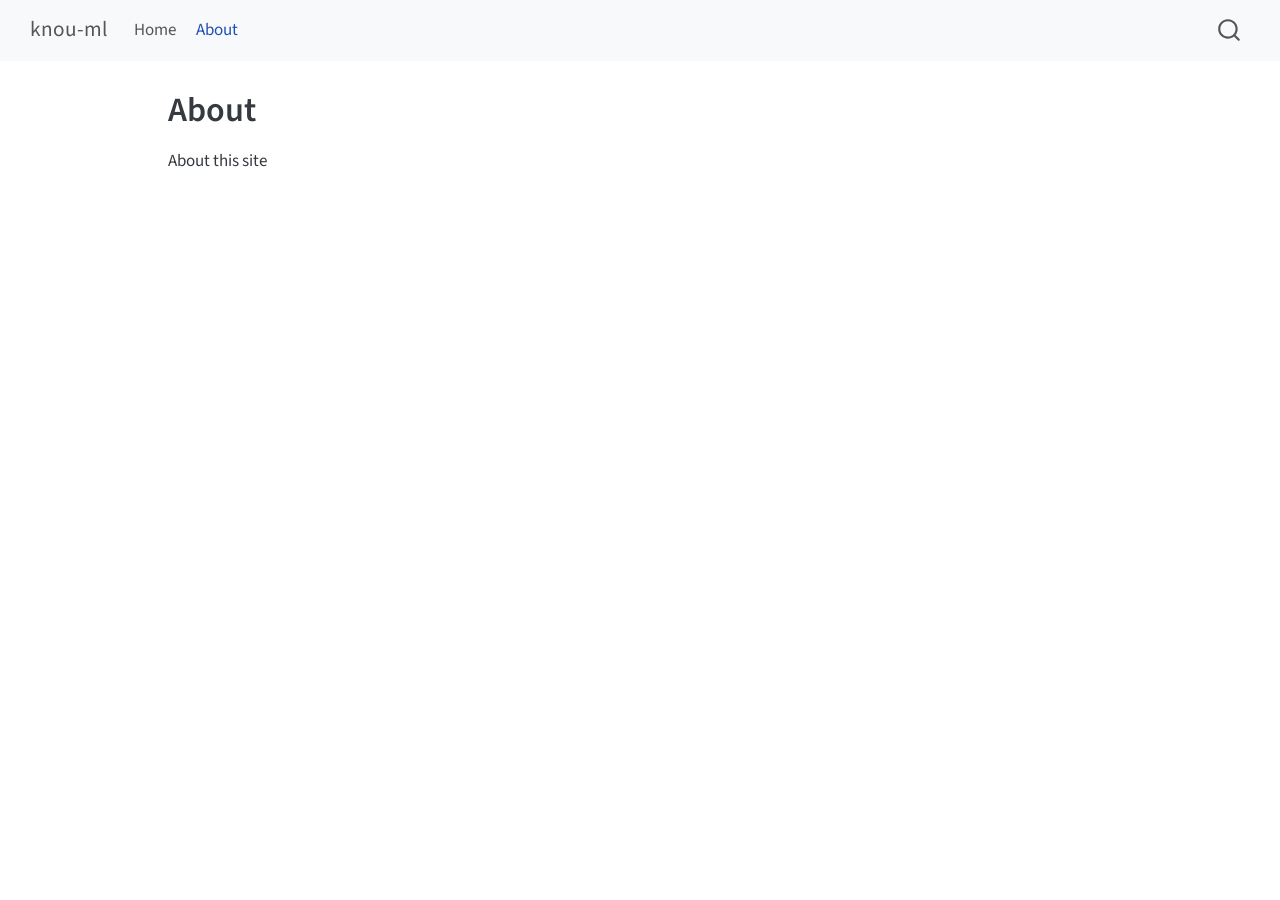
<file: docs/about.html>
<!DOCTYPE html>
<html xmlns="http://www.w3.org/1999/xhtml" lang="en" xml:lang="en"><head>

<meta charset="utf-8">
<meta name="generator" content="quarto-1.10.18">

<meta name="viewport" content="width=device-width, initial-scale=1.0, user-scalable=yes">


<title>About – knou-ml</title>
<style>
/* Default styles provided by pandoc.
** See https://pandoc.org/MANUAL.html#variables-for-html for config info.
*/
span.smallcaps{font-variant: small-caps;}
div.columns{display: flex; gap: 1.5em;}
div.column{flex: auto;}
@media screen {
div.columns{gap: min(4vw, 1.5em);}
div.column{overflow-x: auto;}
}
div.hanging-indent{margin-left: 1.5em; text-indent: -1.5em;}
ul.task-list{list-style: none;}
ul.task-list li input[type="checkbox"] {
  width: 0.8em;
  margin: 0 0.8em 0.2em -1em; /* quarto-specific, see https://github.com/quarto-dev/quarto-cli/issues/4556 */ 
  vertical-align: middle;
}
</style>


<script src="site_libs/quarto-nav/quarto-nav.js"></script>
<script src="site_libs/quarto-nav/headroom.min.js"></script>
<script src="site_libs/clipboard/clipboard.min.js"></script>
<script src="site_libs/quarto-search/autocomplete.umd.js"></script>
<script src="site_libs/quarto-search/fuse.min.js"></script>
<script src="site_libs/quarto-search/quarto-search.js"></script>
<meta name="quarto:offset" content="./">
<script src="site_libs/quarto-html/quarto.js" type="module"></script>
<script src="site_libs/quarto-html/tabsets/tabsets.js" type="module"></script>
<script src="site_libs/quarto-html/popper.min.js"></script>
<script src="site_libs/quarto-html/tippy.umd.min.js"></script>
<script src="site_libs/quarto-html/anchor.min.js"></script>
<link href="site_libs/quarto-html/tippy.css" rel="stylesheet">
<link href="site_libs/quarto-html/quarto-syntax-highlighting-64a204ab8560d761af7679ceaba22944.css" rel="stylesheet" id="quarto-text-highlighting-styles">
<script src="site_libs/bootstrap/bootstrap.min.js"></script>
<link href="site_libs/bootstrap/bootstrap-icons.css" rel="stylesheet">
<link href="site_libs/bootstrap/bootstrap-7f5e330acc77f4f0ae2fe8a7cc06dfd3.min.css" rel="stylesheet" append-hash="true" id="quarto-bootstrap" data-mode="light">
<script id="quarto-search-options" type="application/json">{
  "location": "navbar",
  "copy-button": false,
  "collapse-after": 3,
  "panel-placement": "end",
  "type": "overlay",
  "limit": 50,
  "keyboard-shortcut": [
    "f",
    "/",
    "s"
  ],
  "show-item-context": false,
  "language": {
    "search-no-results-text": "No results",
    "search-matching-documents-text": "matching documents",
    "search-copy-link-title": "Copy link to search",
    "search-hide-matches-text": "Hide additional matches",
    "search-more-match-text": "more match in this document",
    "search-more-matches-text": "more matches in this document",
    "search-clear-button-title": "Clear",
    "search-text-placeholder": "",
    "search-detached-cancel-button-title": "Cancel",
    "search-submit-button-title": "Submit",
    "search-label": "Search"
  }
}</script>


<link rel="stylesheet" href="styles.css">
</head>

<body class="nav-fixed quarto-light">

<div id="quarto-search-results"></div>
  <header id="quarto-header" class="headroom fixed-top">
    <nav class="navbar navbar-expand-lg " data-bs-theme="dark">
      <div class="navbar-container container-fluid">
      <div class="navbar-brand-container mx-auto">
    <a class="navbar-brand" href="./index.html">
    <span class="navbar-title">knou-ml</span>
    </a>
  </div>
            <div id="quarto-search" class="" title="Search"></div>
          <button class="navbar-toggler" type="button" data-bs-toggle="collapse" data-bs-target="#navbarCollapse" aria-controls="navbarCollapse" role="menu" aria-expanded="false" aria-label="Toggle navigation" onclick="if (window.quartoToggleHeadroom) { window.quartoToggleHeadroom(); }">
  <span class="navbar-toggler-icon"></span>
</button>
          <div class="collapse navbar-collapse" id="navbarCollapse">
            <ul class="navbar-nav navbar-nav-scroll me-auto">
  <li class="nav-item">
    <a class="nav-link" href="./index.html"> 
<span class="menu-text">Home</span></a>
  </li>  
  <li class="nav-item">
    <a class="nav-link active" href="./about.html" aria-current="page"> 
<span class="menu-text">About</span></a>
  </li>  
</ul>
          </div> <!-- /navcollapse -->
            <div class="quarto-navbar-tools">
</div>
      </div> <!-- /container-fluid -->
    </nav>
</header>
<!-- content -->
<div id="quarto-content" class="quarto-container page-columns page-rows-contents page-layout-article page-navbar">
<!-- sidebar -->
<!-- margin-sidebar -->
    <div id="quarto-margin-sidebar" class="sidebar margin-sidebar zindex-bottom">
        
    </div>
<!-- main -->
<main class="content" id="quarto-document-content">

<header id="title-block-header" class="quarto-title-block default">
<div class="quarto-title">
<h1 class="title">About</h1>
</div>



<div class="quarto-title-meta">

    
  
    
  </div>
  


</header>


<p>About this site</p>



</main> <!-- /main -->
<script id="quarto-html-after-body" type="application/javascript">
  window.document.addEventListener("DOMContentLoaded", function (event) {
    const icon = "";
    const anchorJS = new window.AnchorJS();
    anchorJS.options = {
      placement: 'right',
      icon: icon
    };
    anchorJS.add('.anchored');
    const isCodeAnnotation = (el) => {
      for (const clz of el.classList) {
        if (clz.startsWith('code-annotation-')) {                     
          return true;
        }
      }
      return false;
    }
    const onCopySuccess = function(e) {
      // button target
      const button = e.trigger;
      // don't keep focus
      button.blur();
      // flash "checked"
      button.classList.add('code-copy-button-checked');
      var currentTitle = button.getAttribute("title");
      button.setAttribute("title", "Copied!");
      let tooltip;
      if (window.bootstrap) {
        button.setAttribute("data-bs-toggle", "tooltip");
        button.setAttribute("data-bs-placement", "left");
        button.setAttribute("data-bs-title", "Copied!");
        tooltip = new bootstrap.Tooltip(button, 
          { trigger: "manual", 
            customClass: "code-copy-button-tooltip",
            offset: [0, -8]});
        tooltip.show();    
      }
      setTimeout(function() {
        if (tooltip) {
          tooltip.hide();
          button.removeAttribute("data-bs-title");
          button.removeAttribute("data-bs-toggle");
          button.removeAttribute("data-bs-placement");
        }
        button.setAttribute("title", currentTitle);
        button.classList.remove('code-copy-button-checked');
      }, 1000);
      // clear code selection
      e.clearSelection();
    }
    const getTextToCopy = function(trigger) {
      const outerScaffold = trigger.parentElement.cloneNode(true);
      const codeEl = outerScaffold.querySelector('code');
      for (const childEl of codeEl.children) {
        if (isCodeAnnotation(childEl)) {
          childEl.remove();
        }
      }
      return codeEl.innerText;
    }
    const clipboard = new window.ClipboardJS('.code-copy-button:not([data-in-quarto-modal])', {
      text: getTextToCopy
    });
    clipboard.on('success', onCopySuccess);
    if (window.document.getElementById('quarto-embedded-source-code-modal')) {
      const clipboardModal = new window.ClipboardJS('.code-copy-button[data-in-quarto-modal]', {
        text: getTextToCopy,
        container: window.document.getElementById('quarto-embedded-source-code-modal')
      });
      clipboardModal.on('success', onCopySuccess);
    }
      var localhostRegex = new RegExp(/^(?:http|https):\/\/localhost\:?[0-9]*\//);
      var mailtoRegex = new RegExp(/^mailto:/);
        var filterRegex = new RegExp('/' + window.location.host + '/');
      var isInternal = (href) => {
          return filterRegex.test(href) || localhostRegex.test(href) || mailtoRegex.test(href);
      }
      // Inspect non-navigation links and adorn them if external
     var links = window.document.querySelectorAll('a[href]:not(.nav-link):not(.navbar-brand):not(.toc-action):not(.sidebar-link):not(.sidebar-item-toggle):not(.pagination-link):not(.no-external):not([aria-hidden]):not(.dropdown-item):not(.quarto-navigation-tool):not(.about-link)');
      for (var i=0; i<links.length; i++) {
        const link = links[i];
        if (!isInternal(link.href)) {
          // undo the damage that might have been done by quarto-nav.js in the case of
          // links that we want to consider external
          if (link.dataset.originalHref !== undefined) {
            link.href = link.dataset.originalHref;
          }
        }
      }
    function tippyHover(el, contentFn, onTriggerFn, onUntriggerFn) {
      const config = {
        allowHTML: true,
        maxWidth: 500,
        delay: 100,
        arrow: false,
        appendTo: function(el) {
            return el.parentElement;
        },
        interactive: true,
        interactiveBorder: 10,
        theme: 'quarto',
        placement: 'bottom-start',
      };
      if (contentFn) {
        config.content = contentFn;
      }
      if (onTriggerFn) {
        config.onTrigger = onTriggerFn;
      }
      if (onUntriggerFn) {
        config.onUntrigger = onUntriggerFn;
      }
      window.tippy(el, config); 
    }
    const noterefs = window.document.querySelectorAll('a[role="doc-noteref"]');
    for (var i=0; i<noterefs.length; i++) {
      const ref = noterefs[i];
      tippyHover(ref, function() {
        // use id or data attribute instead here
        let href = ref.getAttribute('data-footnote-href') || ref.getAttribute('href');
        try { href = new URL(href).hash; } catch {}
        const id = href.replace(/^#\/?/, "");
        const note = window.document.getElementById(id);
        if (note) {
          return note.innerHTML;
        } else {
          return "";
        }
      });
    }
    const xrefs = window.document.querySelectorAll('a.quarto-xref');
    const processXRef = (id, note) => {
      // Strip column container classes
      const stripColumnClz = (el) => {
        el.classList.remove("page-full", "page-columns");
        if (el.children) {
          for (const child of el.children) {
            stripColumnClz(child);
          }
        }
      }
      stripColumnClz(note)
      if (id === null || id.startsWith('sec-')) {
        // Special case sections, only their first couple elements
        const container = document.createElement("div");
        if (note.children && note.children.length > 2) {
          container.appendChild(note.children[0].cloneNode(true));
          for (let i = 1; i < note.children.length; i++) {
            const child = note.children[i];
            if (child.tagName === "P" && child.innerText === "") {
              continue;
            } else {
              container.appendChild(child.cloneNode(true));
              break;
            }
          }
          if (window.Quarto?.typesetMath) {
            window.Quarto.typesetMath(container);
          }
          return container.innerHTML
        } else {
          if (window.Quarto?.typesetMath) {
            window.Quarto.typesetMath(note);
          }
          return note.innerHTML;
        }
      } else {
        // Remove any anchor links if they are present
        const anchorLink = note.querySelector('a.anchorjs-link');
        if (anchorLink) {
          anchorLink.remove();
        }
        if (window.Quarto?.typesetMath) {
          window.Quarto.typesetMath(note);
        }
        if (note.classList.contains("callout")) {
          return note.outerHTML;
        } else {
          return note.innerHTML;
        }
      }
    }
    for (var i=0; i<xrefs.length; i++) {
      const xref = xrefs[i];
      tippyHover(xref, undefined, function(instance) {
        instance.disable();
        let url = xref.getAttribute('href');
        let hash = undefined; 
        if (url.startsWith('#')) {
          hash = url;
        } else {
          try { hash = new URL(url).hash; } catch {}
        }
        if (hash) {
          const id = hash.replace(/^#\/?/, "");
          const note = window.document.getElementById(id);
          if (note !== null) {
            try {
              const html = processXRef(id, note.cloneNode(true));
              instance.setContent(html);
            } finally {
              instance.enable();
              instance.show();
            }
          } else {
            // See if we can fetch this
            fetch(url.split('#')[0])
            .then(res => res.text())
            .then(html => {
              const parser = new DOMParser();
              const htmlDoc = parser.parseFromString(html, "text/html");
              const note = htmlDoc.getElementById(id);
              if (note !== null) {
                const html = processXRef(id, note);
                instance.setContent(html);
              } 
            }).finally(() => {
              instance.enable();
              instance.show();
            });
          }
        } else {
          // See if we can fetch a full url (with no hash to target)
          // This is a special case and we should probably do some content thinning / targeting
          fetch(url)
          .then(res => res.text())
          .then(html => {
            const parser = new DOMParser();
            const htmlDoc = parser.parseFromString(html, "text/html");
            const note = htmlDoc.querySelector('main.content');
            if (note !== null) {
              // This should only happen for chapter cross references
              // (since there is no id in the URL)
              // remove the first header
              if (note.children.length > 0 && note.children[0].tagName === "HEADER") {
                note.children[0].remove();
              }
              const html = processXRef(null, note);
              instance.setContent(html);
            } 
          }).finally(() => {
            instance.enable();
            instance.show();
          });
        }
      }, function(instance) {
      });
    }
        let selectedAnnoteEl;
        const selectorForAnnotation = ( cell, annotation) => {
          let cellAttr = 'data-code-cell="' + cell + '"';
          let lineAttr = 'data-code-annotation="' +  annotation + '"';
          const selector = 'span[' + cellAttr + '][' + lineAttr + ']';
          return selector;
        }
        const selectCodeLines = (annoteEl) => {
          const doc = window.document;
          const targetCell = annoteEl.getAttribute("data-target-cell");
          const targetAnnotation = annoteEl.getAttribute("data-target-annotation");
          const annoteSpan = window.document.querySelector(selectorForAnnotation(targetCell, targetAnnotation));
          const lines = annoteSpan.getAttribute("data-code-lines").split(",");
          const lineIds = lines.map((line) => {
            return targetCell + "-" + line;
          })
          let top = null;
          let height = null;
          let parent = null;
          if (lineIds.length > 0) {
              //compute the position of the single el (top and bottom and make a div)
              const el = window.document.getElementById(lineIds[0]);
              top = el.offsetTop;
              height = el.offsetHeight;
              parent = el.parentElement.parentElement;
            if (lineIds.length > 1) {
              const lastEl = window.document.getElementById(lineIds[lineIds.length - 1]);
              const bottom = lastEl.offsetTop + lastEl.offsetHeight;
              height = bottom - top;
            }
            if (top !== null && height !== null && parent !== null) {
              // cook up a div (if necessary) and position it 
              let div = window.document.getElementById("code-annotation-line-highlight");
              if (div === null) {
                div = window.document.createElement("div");
                div.setAttribute("id", "code-annotation-line-highlight");
                div.style.position = 'absolute';
                parent.appendChild(div);
              }
              div.style.top = top - 2 + "px";
              div.style.height = height + 4 + "px";
              div.style.left = 0;
              let gutterDiv = window.document.getElementById("code-annotation-line-highlight-gutter");
              if (gutterDiv === null) {
                gutterDiv = window.document.createElement("div");
                gutterDiv.setAttribute("id", "code-annotation-line-highlight-gutter");
                gutterDiv.style.position = 'absolute';
                const codeCell = window.document.getElementById(targetCell);
                const gutter = codeCell.querySelector('.code-annotation-gutter');
                gutter.appendChild(gutterDiv);
              }
              gutterDiv.style.top = top - 2 + "px";
              gutterDiv.style.height = height + 4 + "px";
            }
            selectedAnnoteEl = annoteEl;
          }
        };
        const unselectCodeLines = () => {
          const elementsIds = ["code-annotation-line-highlight", "code-annotation-line-highlight-gutter"];
          elementsIds.forEach((elId) => {
            const div = window.document.getElementById(elId);
            if (div) {
              div.remove();
            }
          });
          selectedAnnoteEl = undefined;
        };
          // Handle positioning of the toggle
      window.addEventListener(
        "resize",
        throttle(() => {
          elRect = undefined;
          if (selectedAnnoteEl) {
            selectCodeLines(selectedAnnoteEl);
          }
        }, 10)
      );
      function throttle(fn, ms) {
      let throttle = false;
      let timer;
        return (...args) => {
          if(!throttle) { // first call gets through
              fn.apply(this, args);
              throttle = true;
          } else { // all the others get throttled
              if(timer) clearTimeout(timer); // cancel #2
              timer = setTimeout(() => {
                fn.apply(this, args);
                timer = throttle = false;
              }, ms);
          }
        };
      }
        // Attach click handler to the DT
        const annoteDls = window.document.querySelectorAll('dt[data-target-cell]');
        for (const annoteDlNode of annoteDls) {
          annoteDlNode.addEventListener('click', (event) => {
            const clickedEl = event.target;
            if (clickedEl !== selectedAnnoteEl) {
              unselectCodeLines();
              const activeEl = window.document.querySelector('dt[data-target-cell].code-annotation-active');
              if (activeEl) {
                activeEl.classList.remove('code-annotation-active');
              }
              selectCodeLines(clickedEl);
              clickedEl.classList.add('code-annotation-active');
            } else {
              // Unselect the line
              unselectCodeLines();
              clickedEl.classList.remove('code-annotation-active');
            }
          });
        }
    const findCites = (el) => {
      const parentEl = el.parentElement;
      if (parentEl) {
        const cites = parentEl.dataset.cites;
        if (cites) {
          return {
            el,
            cites: cites.split(' ')
          };
        } else {
          return findCites(el.parentElement)
        }
      } else {
        return undefined;
      }
    };
    var bibliorefs = window.document.querySelectorAll('a[role="doc-biblioref"]');
    for (var i=0; i<bibliorefs.length; i++) {
      const ref = bibliorefs[i];
      const citeInfo = findCites(ref);
      if (citeInfo) {
        tippyHover(citeInfo.el, function() {
          var popup = window.document.createElement('div');
          citeInfo.cites.forEach(function(cite) {
            var citeDiv = window.document.createElement('div');
            citeDiv.classList.add('hanging-indent');
            citeDiv.classList.add('csl-entry');
            var biblioDiv = window.document.getElementById('ref-' + cite);
            if (biblioDiv) {
              citeDiv.innerHTML = biblioDiv.innerHTML;
            }
            popup.appendChild(citeDiv);
          });
          return popup.innerHTML;
        });
      }
    }
  });
  </script>
</div> <!-- /content -->




</body></html>
</file>
<file: site_libs/quarto-html/tippy.css>
.tippy-box[data-animation=fade][data-state=hidden]{opacity:0}[data-tippy-root]{max-width:calc(100vw - 10px)}.tippy-box{position:relative;background-color:#333;color:#fff;border-radius:4px;font-size:14px;line-height:1.4;white-space:normal;outline:0;transition-property:transform,visibility,opacity}.tippy-box[data-placement^=top]>.tippy-arrow{bottom:0}.tippy-box[data-placement^=top]>.tippy-arrow:before{bottom:-7px;left:0;border-width:8px 8px 0;border-top-color:initial;transform-origin:center top}.tippy-box[data-placement^=bottom]>.tippy-arrow{top:0}.tippy-box[data-placement^=bottom]>.tippy-arrow:before{top:-7px;left:0;border-width:0 8px 8px;border-bottom-color:initial;transform-origin:center bottom}.tippy-box[data-placement^=left]>.tippy-arrow{right:0}.tippy-box[data-placement^=left]>.tippy-arrow:before{border-width:8px 0 8px 8px;border-left-color:initial;right:-7px;transform-origin:center left}.tippy-box[data-placement^=right]>.tippy-arrow{left:0}.tippy-box[data-placement^=right]>.tippy-arrow:before{left:-7px;border-width:8px 8px 8px 0;border-right-color:initial;transform-origin:center right}.tippy-box[data-inertia][data-state=visible]{transition-timing-function:cubic-bezier(.54,1.5,.38,1.11)}.tippy-arrow{width:16px;height:16px;color:#333}.tippy-arrow:before{content:"";position:absolute;border-color:transparent;border-style:solid}.tippy-content{position:relative;padding:5px 9px;z-index:1}
</file>
<file: site_libs/quarto-html/quarto-syntax-highlighting-64a204ab8560d761af7679ceaba22944.css>
/* quarto syntax highlight colors */
:root {
  --quarto-hl-ot-color: #003B4F;
  --quarto-hl-at-color: #657422;
  --quarto-hl-ss-color: #20794D;
  --quarto-hl-an-color: #5E5E5E;
  --quarto-hl-fu-color: #4758AB;
  --quarto-hl-st-color: #20794D;
  --quarto-hl-cf-color: #003B4F;
  --quarto-hl-op-color: #5E5E5E;
  --quarto-hl-er-color: #AD0000;
  --quarto-hl-bn-color: #AD0000;
  --quarto-hl-al-color: #AD0000;
  --quarto-hl-va-color: #111111;
  --quarto-hl-bu-color: inherit;
  --quarto-hl-ex-color: inherit;
  --quarto-hl-pp-color: #AD0000;
  --quarto-hl-in-color: #5E5E5E;
  --quarto-hl-vs-color: #20794D;
  --quarto-hl-wa-color: #5E5E5E;
  --quarto-hl-do-color: #5E5E5E;
  --quarto-hl-im-color: #00769E;
  --quarto-hl-ch-color: #20794D;
  --quarto-hl-dt-color: #AD0000;
  --quarto-hl-fl-color: #AD0000;
  --quarto-hl-co-color: #5E5E5E;
  --quarto-hl-cv-color: #5E5E5E;
  --quarto-hl-cn-color: #8f5902;
  --quarto-hl-sc-color: #5E5E5E;
  --quarto-hl-dv-color: #AD0000;
  --quarto-hl-kw-color: #003B4F;
}

/* other quarto variables */
:root {
  --quarto-font-monospace: SFMono-Regular, Menlo, Monaco, Consolas, "Liberation Mono", "Courier New", monospace;
}

/* syntax highlight based on Pandoc's rules */
pre > code.sourceCode > span {
  color: #003B4F;
}

code.sourceCode > span {
  color: #003B4F;
}

div.sourceCode,
div.sourceCode pre.sourceCode {
  color: #003B4F;
}

/* Normal */
code span {
  color: #003B4F;
}

/* Alert */
code span.al {
  color: #AD0000;
  font-style: inherit;
}

/* Annotation */
code span.an {
  color: #5E5E5E;
  font-style: inherit;
}

/* Attribute */
code span.at {
  color: #657422;
  font-style: inherit;
}

/* BaseN */
code span.bn {
  color: #AD0000;
  font-style: inherit;
}

/* BuiltIn */
code span.bu {
  font-style: inherit;
}

/* ControlFlow */
code span.cf {
  color: #003B4F;
  font-weight: bold;
  font-style: inherit;
}

/* Char */
code span.ch {
  color: #20794D;
  font-style: inherit;
}

/* Constant */
code span.cn {
  color: #8f5902;
  font-style: inherit;
}

/* Comment */
code span.co {
  color: #5E5E5E;
  font-style: inherit;
}

/* CommentVar */
code span.cv {
  color: #5E5E5E;
  font-style: italic;
}

/* Documentation */
code span.do {
  color: #5E5E5E;
  font-style: italic;
}

/* DataType */
code span.dt {
  color: #AD0000;
  font-style: inherit;
}

/* DecVal */
code span.dv {
  color: #AD0000;
  font-style: inherit;
}

/* Error */
code span.er {
  color: #AD0000;
  font-style: inherit;
}

/* Extension */
code span.ex {
  font-style: inherit;
}

/* Float */
code span.fl {
  color: #AD0000;
  font-style: inherit;
}

/* Function */
code span.fu {
  color: #4758AB;
  font-style: inherit;
}

/* Import */
code span.im {
  color: #00769E;
  font-style: inherit;
}

/* Information */
code span.in {
  color: #5E5E5E;
  font-style: inherit;
}

/* Keyword */
code span.kw {
  color: #003B4F;
  font-weight: bold;
  font-style: inherit;
}

/* Operator */
code span.op {
  color: #5E5E5E;
  font-style: inherit;
}

/* Other */
code span.ot {
  color: #003B4F;
  font-style: inherit;
}

/* Preprocessor */
code span.pp {
  color: #AD0000;
  font-style: inherit;
}

/* SpecialChar */
code span.sc {
  color: #5E5E5E;
  font-style: inherit;
}

/* SpecialString */
code span.ss {
  color: #20794D;
  font-style: inherit;
}

/* String */
code span.st {
  color: #20794D;
  font-style: inherit;
}

/* Variable */
code span.va {
  color: #111111;
  font-style: inherit;
}

/* VerbatimString */
code span.vs {
  color: #20794D;
  font-style: inherit;
}

/* Warning */
code span.wa {
  color: #5E5E5E;
  font-style: italic;
}

.prevent-inlining {
  content: "</";
}

/*# sourceMappingURL=9d8d5bb603a83b8298b89080a598c93b.css.map */
</file>
<file: styles.css>
/* css styles */
</file>
<file: docs/site_libs/quarto-html/tippy.css>
.tippy-box[data-animation=fade][data-state=hidden]{opacity:0}[data-tippy-root]{max-width:calc(100vw - 10px)}.tippy-box{position:relative;background-color:#333;color:#fff;border-radius:4px;font-size:14px;line-height:1.4;white-space:normal;outline:0;transition-property:transform,visibility,opacity}.tippy-box[data-placement^=top]>.tippy-arrow{bottom:0}.tippy-box[data-placement^=top]>.tippy-arrow:before{bottom:-7px;left:0;border-width:8px 8px 0;border-top-color:initial;transform-origin:center top}.tippy-box[data-placement^=bottom]>.tippy-arrow{top:0}.tippy-box[data-placement^=bottom]>.tippy-arrow:before{top:-7px;left:0;border-width:0 8px 8px;border-bottom-color:initial;transform-origin:center bottom}.tippy-box[data-placement^=left]>.tippy-arrow{right:0}.tippy-box[data-placement^=left]>.tippy-arrow:before{border-width:8px 0 8px 8px;border-left-color:initial;right:-7px;transform-origin:center left}.tippy-box[data-placement^=right]>.tippy-arrow{left:0}.tippy-box[data-placement^=right]>.tippy-arrow:before{left:-7px;border-width:8px 8px 8px 0;border-right-color:initial;transform-origin:center right}.tippy-box[data-inertia][data-state=visible]{transition-timing-function:cubic-bezier(.54,1.5,.38,1.11)}.tippy-arrow{width:16px;height:16px;color:#333}.tippy-arrow:before{content:"";position:absolute;border-color:transparent;border-style:solid}.tippy-content{position:relative;padding:5px 9px;z-index:1}
</file>
<file: docs/site_libs/quarto-html/quarto-syntax-highlighting-64a204ab8560d761af7679ceaba22944.css>
/* quarto syntax highlight colors */
:root {
  --quarto-hl-ot-color: #003B4F;
  --quarto-hl-at-color: #657422;
  --quarto-hl-ss-color: #20794D;
  --quarto-hl-an-color: #5E5E5E;
  --quarto-hl-fu-color: #4758AB;
  --quarto-hl-st-color: #20794D;
  --quarto-hl-cf-color: #003B4F;
  --quarto-hl-op-color: #5E5E5E;
  --quarto-hl-er-color: #AD0000;
  --quarto-hl-bn-color: #AD0000;
  --quarto-hl-al-color: #AD0000;
  --quarto-hl-va-color: #111111;
  --quarto-hl-bu-color: inherit;
  --quarto-hl-ex-color: inherit;
  --quarto-hl-pp-color: #AD0000;
  --quarto-hl-in-color: #5E5E5E;
  --quarto-hl-vs-color: #20794D;
  --quarto-hl-wa-color: #5E5E5E;
  --quarto-hl-do-color: #5E5E5E;
  --quarto-hl-im-color: #00769E;
  --quarto-hl-ch-color: #20794D;
  --quarto-hl-dt-color: #AD0000;
  --quarto-hl-fl-color: #AD0000;
  --quarto-hl-co-color: #5E5E5E;
  --quarto-hl-cv-color: #5E5E5E;
  --quarto-hl-cn-color: #8f5902;
  --quarto-hl-sc-color: #5E5E5E;
  --quarto-hl-dv-color: #AD0000;
  --quarto-hl-kw-color: #003B4F;
}

/* other quarto variables */
:root {
  --quarto-font-monospace: SFMono-Regular, Menlo, Monaco, Consolas, "Liberation Mono", "Courier New", monospace;
}

/* syntax highlight based on Pandoc's rules */
pre > code.sourceCode > span {
  color: #003B4F;
}

code.sourceCode > span {
  color: #003B4F;
}

div.sourceCode,
div.sourceCode pre.sourceCode {
  color: #003B4F;
}

/* Normal */
code span {
  color: #003B4F;
}

/* Alert */
code span.al {
  color: #AD0000;
  font-style: inherit;
}

/* Annotation */
code span.an {
  color: #5E5E5E;
  font-style: inherit;
}

/* Attribute */
code span.at {
  color: #657422;
  font-style: inherit;
}

/* BaseN */
code span.bn {
  color: #AD0000;
  font-style: inherit;
}

/* BuiltIn */
code span.bu {
  font-style: inherit;
}

/* ControlFlow */
code span.cf {
  color: #003B4F;
  font-weight: bold;
  font-style: inherit;
}

/* Char */
code span.ch {
  color: #20794D;
  font-style: inherit;
}

/* Constant */
code span.cn {
  color: #8f5902;
  font-style: inherit;
}

/* Comment */
code span.co {
  color: #5E5E5E;
  font-style: inherit;
}

/* CommentVar */
code span.cv {
  color: #5E5E5E;
  font-style: italic;
}

/* Documentation */
code span.do {
  color: #5E5E5E;
  font-style: italic;
}

/* DataType */
code span.dt {
  color: #AD0000;
  font-style: inherit;
}

/* DecVal */
code span.dv {
  color: #AD0000;
  font-style: inherit;
}

/* Error */
code span.er {
  color: #AD0000;
  font-style: inherit;
}

/* Extension */
code span.ex {
  font-style: inherit;
}

/* Float */
code span.fl {
  color: #AD0000;
  font-style: inherit;
}

/* Function */
code span.fu {
  color: #4758AB;
  font-style: inherit;
}

/* Import */
code span.im {
  color: #00769E;
  font-style: inherit;
}

/* Information */
code span.in {
  color: #5E5E5E;
  font-style: inherit;
}

/* Keyword */
code span.kw {
  color: #003B4F;
  font-weight: bold;
  font-style: inherit;
}

/* Operator */
code span.op {
  color: #5E5E5E;
  font-style: inherit;
}

/* Other */
code span.ot {
  color: #003B4F;
  font-style: inherit;
}

/* Preprocessor */
code span.pp {
  color: #AD0000;
  font-style: inherit;
}

/* SpecialChar */
code span.sc {
  color: #5E5E5E;
  font-style: inherit;
}

/* SpecialString */
code span.ss {
  color: #20794D;
  font-style: inherit;
}

/* String */
code span.st {
  color: #20794D;
  font-style: inherit;
}

/* Variable */
code span.va {
  color: #111111;
  font-style: inherit;
}

/* VerbatimString */
code span.vs {
  color: #20794D;
  font-style: inherit;
}

/* Warning */
code span.wa {
  color: #5E5E5E;
  font-style: italic;
}

.prevent-inlining {
  content: "</";
}

/*# sourceMappingURL=9d8d5bb603a83b8298b89080a598c93b.css.map */
</file>
<file: docs/styles.css>
/* css styles */
</file>
